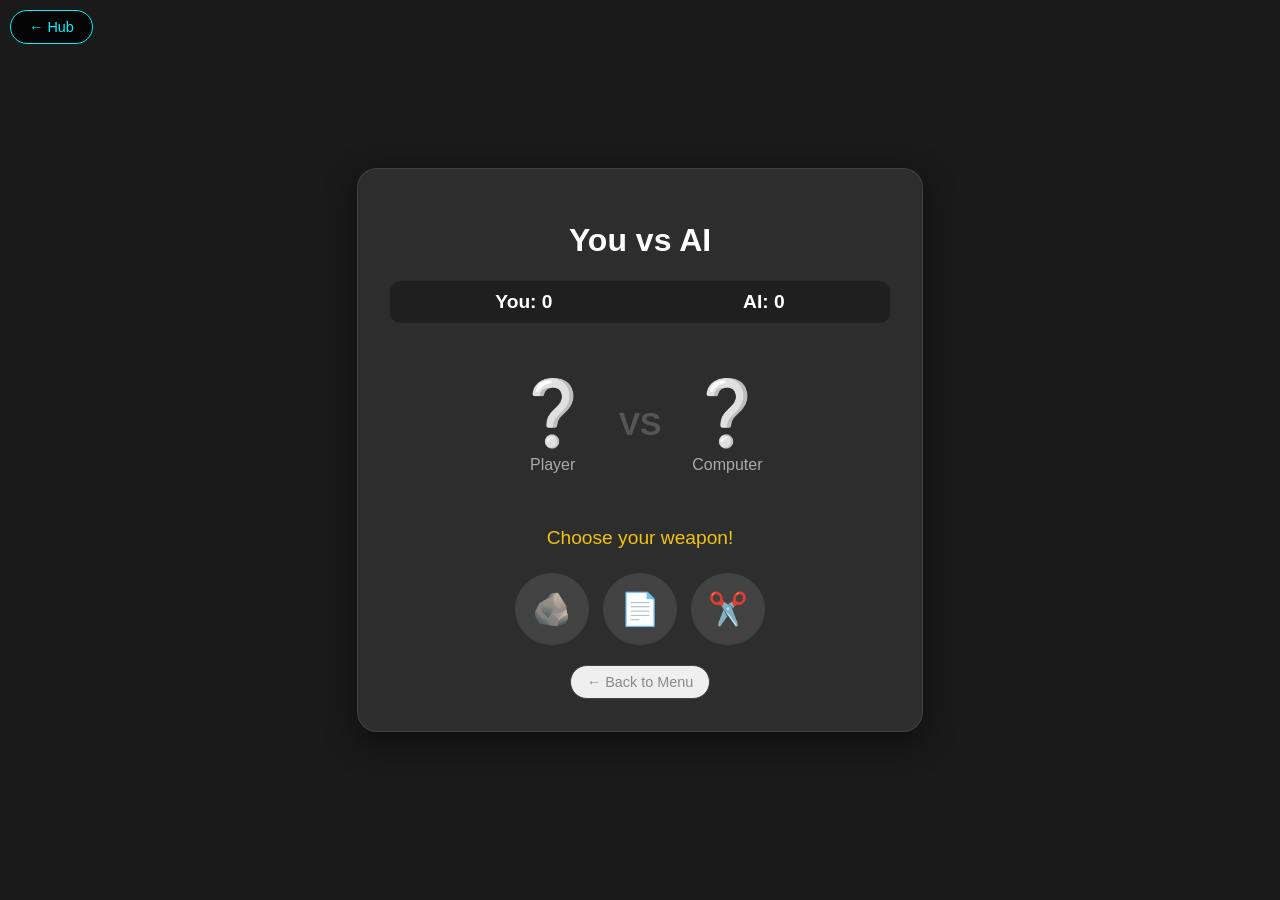
<file: site/games/rps.html>
<!DOCTYPE html>
<html lang="en">

<head>
    <script>
        // SECURITY CHECK
        // If user is not logged in, kick them to login.html
        if (localStorage.getItem('isLoggedIn') !== 'true') {
            window.parent.postMessage('spa-back','*');
        }
    </script>

    <meta charset="UTF-8">
    <meta name="viewport" content="width=device-width, initial-scale=1.0">
    <title>Rock Paper Scissors</title>
    <style>
        :root {
            --bg: #1a1a1a;
            --surface: #2d2d2d;
            --primary: #e74c3c;
            --accent: #f1c40f;
            --text: #ffffff;
        }

        body {
            background-color: var(--bg);
            color: var(--text);
            font-family: 'Segoe UI', sans-serif;
            display: flex;
            flex-direction: column;
            align-items: center;
            justify-content: center;
            min-height: 100vh;
            margin: 0;
        }

        .game-card {
            background: var(--surface);
            padding: 2rem;
            border-radius: 20px;
            box-shadow: 0 10px 30px rgba(0, 0, 0, 0.5);
            text-align: center;
            max-width: 500px;
            width: 90%;
            border: 1px solid rgba(255, 255, 255, 0.1);
        }

        .scoreboard {
            display: flex;
            justify-content: space-around;
            margin-bottom: 2rem;
            font-size: 1.2rem;
            font-weight: bold;
            background: rgba(0, 0, 0, 0.3);
            padding: 10px;
            border-radius: 10px;
        }

        .battle-area {
            display: flex;
            justify-content: center;
            align-items: center;
            /* Vertically align items */
            gap: 1rem;
            margin: 2rem 0;
            min-height: 140px;
        }

        /* Container for Emoji + Label */
        .fighter-box {
            display: flex;
            flex-direction: column;
            align-items: center;
            width: 100px;
        }

        .emoji-display {
            font-size: 4rem;
        }

        .label-text {
            margin-top: 5px;
            font-size: 1rem;
            color: #aaa;
            font-weight: 500;
        }

        .choice-btn {
            background: rgba(255, 255, 255, 0.1);
            border: 2px solid transparent;
            font-size: 2rem;
            padding: 15px;
            border-radius: 50%;
            cursor: pointer;
            transition: all 0.2s;
            margin: 0 5px;
        }

        .choice-btn:hover {
            transform: scale(1.1);
            background: rgba(255, 255, 255, 0.2);
            border-color: var(--accent);
        }

        #result-text {
            font-size: 1.2rem;
            margin: 1rem 0;
            min-height: 1.6em;
            color: var(--accent);
        }

        .back-btn {
            margin-top: 20px;
            text-decoration: none;
            color: #888;
            font-size: 0.9rem;
            border: 1px solid #444;
            padding: 8px 16px;
            border-radius: 20px;
            display: inline-block;
            transition: 0.3s;
        }

        .back-btn:hover {
            background: #444;
            color: #fff;
        }
    </style>
</head>

<body><style>#spabk{position:fixed;top:10px;left:10px;z-index:99999;background:rgba(0,0,0,0.8);color:#00f3ff;border:1px solid #00f3ff;padding:8px 18px;border-radius:20px;cursor:pointer;font-family:Segoe UI,sans-serif;font-size:.9rem;backdrop-filter:blur(5px);}#spabk:hover{background:#00f3ff;color:#000;}</style><button id="spabk" onclick="window.parent.postMessage('spa-back','*'); exitLandscapeAndRelease();">← Hub</button>

    <div class="game-card">
        <h1>You vs AI</h1>

        <div class="scoreboard">
            <div>You: <span id="user-score">0</span></div>
            <div>AI: <span id="comp-score">0</span></div>
        </div>

        <div class="battle-area">
            <div class="fighter-box">
                <div id="user-display" class="emoji-display">❔</div>
                <div id="user-label" class="label-text">Player</div>
            </div>

            <div style="font-size: 2rem; font-weight: bold; color: #555;">VS</div>

            <div class="fighter-box">
                <div id="comp-display" class="emoji-display">❔</div>
                <div id="comp-label" class="label-text">Computer</div>
            </div>
        </div>

        <p id="result-text">Choose your weapon!</p>

        <div class="controls">
            <button class="choice-btn" onclick="play(0)">🪨</button>
            <button class="choice-btn" onclick="play(1)">📄</button>
            <button class="choice-btn" onclick="play(2)">✂️</button>
        </div>

        <button class="back-btn" onclick="window.parent.postMessage('spa-back','*')">← Back to Menu</button>
    </div>

    <script>
        let userScore = 0;
        let compScore = 0;
        const options = ["Rock", "Paper", "Scissors"];
        const emojis = ["🪨", "📄", "✂️"];

        function play(userChoiceIndex) {
            const compChoiceIndex = Math.floor(Math.random() * 3);

            // Update Emojis
            document.getElementById("user-display").innerText = emojis[userChoiceIndex];
            document.getElementById("comp-display").innerText = emojis[compChoiceIndex];

            // Update Text Labels underneath
            document.getElementById("user-label").innerText = options[userChoiceIndex];
            document.getElementById("comp-label").innerText = options[compChoiceIndex];

            let message = "";

            // Logic
            if (userChoiceIndex === compChoiceIndex) {
                message = "It's a Tie!";
                document.getElementById("result-text").style.color = "white";
            }
            else if (
                (userChoiceIndex === 0 && compChoiceIndex === 2) ||
                (userChoiceIndex === 1 && compChoiceIndex === 0) ||
                (userChoiceIndex === 2 && compChoiceIndex === 1)
            ) {
                message = "You Win!";
                userScore++;
                document.getElementById("result-text").style.color = "#2ecc71";
            }
            else {
                message = "You Lose!";
                compScore++;
                document.getElementById("result-text").style.color = "#e74c3c";
            }

            document.getElementById("result-text").innerText = message;
            document.getElementById("user-score").innerText = userScore;
            document.getElementById("comp-score").innerText = compScore;
        }
    </script>
</body>

</html>
</file>
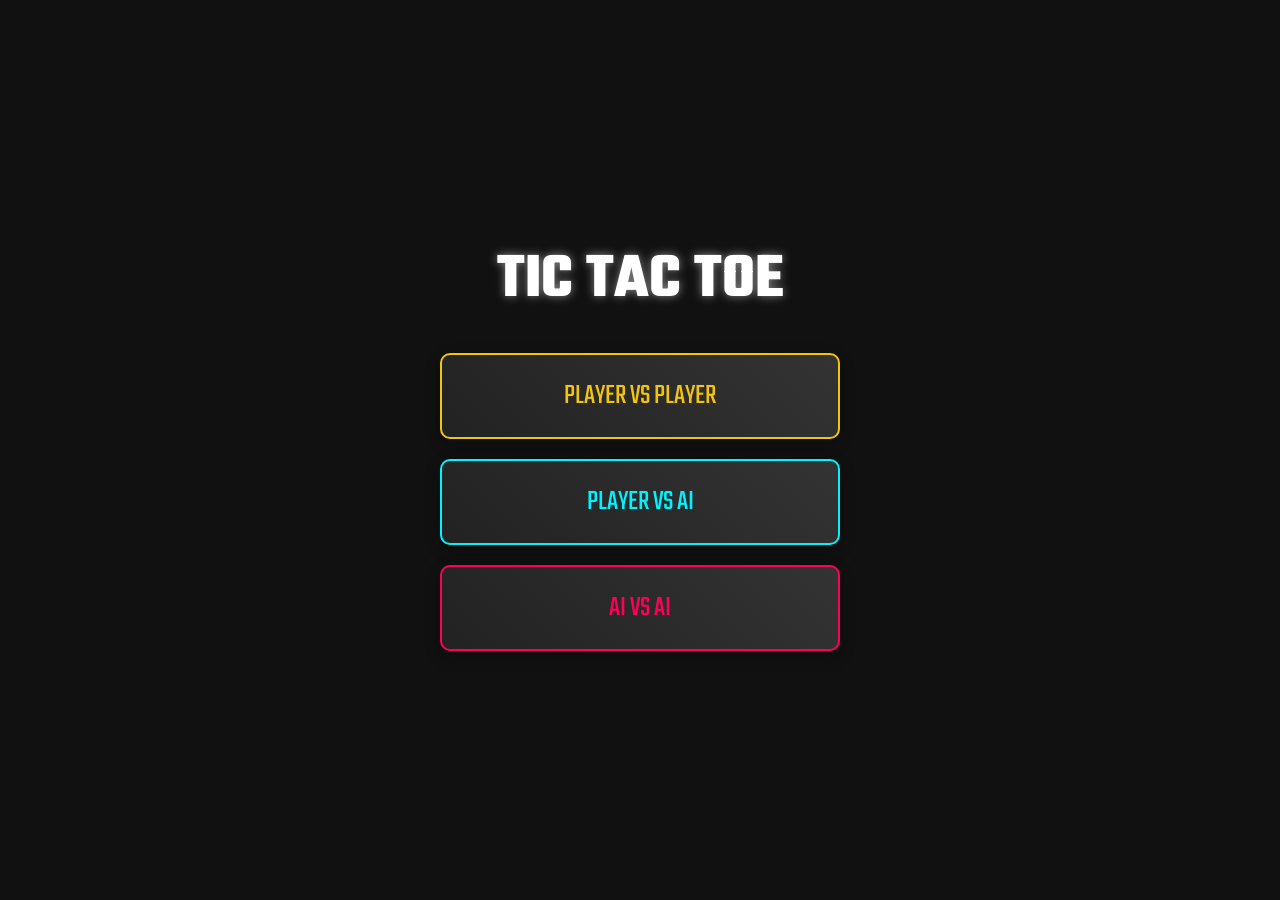
<file: site/games/ttt.html>
<!DOCTYPE html>
<html lang="en">
<head>
 <script>
        // SECURITY CHECK & FIREBASE VERIFICATION
        const storedName = localStorage.getItem('playerName');
        
        // Basic Local Check
        if (localStorage.getItem('isLoggedIn') !== 'true' || !storedName) {
            window.parent.postMessage('spa-back','*');
        } else {
            // Extra Protection: Check if user actually exists in Firebase
            const checkId = storedName.toLowerCase().trim();
            if (typeof db !== 'undefined' && db) {
                db.ref('users/' + checkId).once('value', snap => {
                    if (!snap.exists()) {
                        window.parent.postMessage({type:'notify',msg:'⛔ Access denied! Please re-login.',nt:'error'},'*');
                        localStorage.clear();
                        window.parent.postMessage('spa-back','*');
                    }
                });
            }
        }
    </script>
    
    <meta charset="UTF-8">
    <meta name="viewport" content="width=device-width, initial-scale=1.0, maximum-scale=1.0, user-scalable=no">
    <title>Tic Tac Toe</title>
    <style>
        @import url('https://fonts.googleapis.com/css2?family=Teko:wght@500;700&display=swap');

        :root {
            --bg: #111;
            --x-color: #00f3ff; /* Neon Cyan */
            --o-color: #ff0055; /* Neon Pink */
            --grid-color: #333;
            --text-color: #fff;
        }

        body {
            background-color: var(--bg);
            color: var(--text-color);
            font-family: 'Teko', sans-serif;
            margin: 0;
            height: 100vh;
            display: flex;
            flex-direction: column;
            align-items: center;
            justify-content: center;
            overflow: hidden;
            touch-action: manipulation;
        }

        /* --- MODE SELECTION SCREEN --- */
        #mode-menu {
            display: flex;
            flex-direction: column;
            gap: 20px;
            text-align: center;
            width: 100%;
            max-width: 400px;
            padding: 20px;
            animation: fadeIn 0.5s ease;
        }

        h1 {
            font-size: 4rem;
            margin: 0 0 20px 0;
            text-shadow: 0 0 10px rgba(255,255,255,0.5);
            line-height: 1;
        }

        .mode-btn {
            background: linear-gradient(45deg, #222, #333);
            border: 2px solid #555;
            color: white;
            padding: 20px;
            font-size: 1.8rem;
            font-family: 'Teko', sans-serif;
            cursor: pointer;
            border-radius: 10px;
            transition: 0.2s;
            text-transform: uppercase;
            box-shadow: 0 5px 15px rgba(0,0,0,0.3);
        }

        .mode-btn:active { transform: scale(0.96); }

        /* Specific Colors for Modes */
        .btn-pvp { border-color: #f1c40f; color: #f1c40f; } /* Yellow */
        .btn-ai { border-color: #00f3ff; color: #00f3ff; } /* Cyan */
        .btn-sim { border-color: #ff0055; color: #ff0055; } /* Pink */

        /* --- GAME SCREEN --- */
        #game-screen {
            display: none; /* Hidden by default */
            flex-direction: column;
            align-items: center;
            width: 100%;
        }

        .status {
            font-size: 2rem;
            margin-bottom: 20px;
            height: 40px;
            color: #ccc;
        }

        .board {
            display: grid;
            grid-template-columns: repeat(3, 1fr);
            gap: 10px;
            background-color: var(--bg);
            padding: 10px;
            border-radius: 15px;
            box-shadow: 0 0 30px rgba(0,0,0,0.5);
        }

        .cell {
            width: 90px;
            height: 90px;
            background-color: #1a1a1a;
            border-radius: 10px;
            display: flex;
            align-items: center;
            justify-content: center;
            font-size: 4rem;
            font-weight: bold;
            cursor: pointer;
            box-shadow: inset 0 0 10px rgba(0,0,0,0.5);
            transition: background 0.2s;
        }

        /* Cell States */
        .cell.x { color: var(--x-color); text-shadow: 0 0 15px var(--x-color); }
        .cell.o { color: var(--o-color); text-shadow: 0 0 15px var(--o-color); }
        .cell:active { background-color: #252525; }

        /* WIN ANIMATION KEYFRAMES */
        @keyframes winPulse {
            0% { transform: scale(1); filter: brightness(1); }
            50% { transform: scale(1.05); filter: brightness(1.5); box-shadow: 0 0 20px currentColor; }
            100% { transform: scale(1); filter: brightness(1); }
        }

        .cell.win-highlight {
            animation: winPulse 0.8s ease-in-out infinite;
            background-color: #333;
            border: 2px solid white;
            z-index: 10; /* Bring to front */
        }

        /* Controls */
        .controls {
            margin-top: 30px;
            display: flex;
            gap: 20px;
        }

        .ctrl-btn {
            padding: 10px 20px;
            font-size: 1.2rem;
            font-family: 'Teko', sans-serif;
            border: none;
            border-radius: 5px;
            cursor: pointer;
            background: #444;
            color: white;
        }

        .btn-back { background: #e74c3c; }
        .btn-reset { background: #3498db; }

        /* Menu Link */
        .main-menu-link {
            margin-top: 30px;
            color: #666;
            text-decoration: none;
            font-size: 1.2rem;
            border-bottom: 1px solid #444;
        }

        @keyframes fadeIn {
            from { opacity: 0; transform: translateY(20px); }
            to { opacity: 1; transform: translateY(0); }
        }
    </style>
</head>
<body>

    <div id="mode-menu">
        <h1>TIC TAC TOE</h1>
        <button class="mode-btn btn-pvp" onclick="startGame('PvP')">Player vs Player</button>
        <button class="mode-btn btn-ai" onclick="startGame('PvAI')">Player vs AI</button>
        <button class="mode-btn btn-sim" onclick="startGame('AIvAI')">AI vs AI</button>
 <!--       
        <button class="main-menu-link" onclick="window.parent.postMessage('spa-back','*')">← Main Menu</button> -->
    </div>

    <div id="game-screen">
        <div class="status" id="status-text">Player X's Turn</div>
        
        <div class="board" id="board">
            <div class="cell" onclick="handleCellClick(0)"></div>
            <div class="cell" onclick="handleCellClick(1)"></div>
            <div class="cell" onclick="handleCellClick(2)"></div>
            <div class="cell" onclick="handleCellClick(3)"></div>
            <div class="cell" onclick="handleCellClick(4)"></div>
            <div class="cell" onclick="handleCellClick(5)"></div>
            <div class="cell" onclick="handleCellClick(6)"></div>
            <div class="cell" onclick="handleCellClick(7)"></div>
            <div class="cell" onclick="handleCellClick(8)"></div>
        </div>

        <div class="controls">
            <button class="ctrl-btn btn-back" onclick="showMenu()">Change Mode</button>
            <button class="ctrl-btn btn-reset" onclick="resetGame()">Restart</button>
        </div>
    </div>

    <script>
        // --- GAME VARIABLES ---
        let boardState = ["", "", "", "", "", "", "", "", ""];
        let currentPlayer = "X";
        let gameActive = true;
        let currentMode = ""; // 'PvP', 'PvAI', 'AIvAI'
        
        const statusText = document.getElementById("status-text");
        const cells = document.querySelectorAll(".cell");
        const modeMenu = document.getElementById("mode-menu");
        const gameScreen = document.getElementById("game-screen");

        const winningConditions = [
            [0, 1, 2], [3, 4, 5], [6, 7, 8], // Rows
            [0, 3, 6], [1, 4, 7], [2, 5, 8], // Cols
            [0, 4, 8], [2, 4, 6]             // Diagonals
        ];

        // --- NAVIGATION ---
        function startGame(mode) {
            currentMode = mode;
            modeMenu.style.display = "none";
            gameScreen.style.display = "flex";
            resetGame();

            if (currentMode === 'AIvAI') {
                statusText.innerText = "Simulation Started...";
                setTimeout(makeAIMove, 500); // Start the AI loop
            }
        }

        function showMenu() {
            gameActive = false; // Stop any running AI
            gameScreen.style.display = "none";
            modeMenu.style.display = "flex";
        }

        // --- GAME LOGIC ---
        
        function handleCellClick(index) {
            // If game over, cell taken, or it's AI turn (in AI modes), ignore click
            if (!gameActive || boardState[index] !== "") return;
            
            // In AIvAI, humans can't click
            if (currentMode === 'AIvAI') return;

            // Make Move
            makeMove(index, currentPlayer);

            // If game still active...
            if (gameActive) {
                if (currentMode === 'PvAI') {
                    // Lock board, wait for AI
                    setTimeout(makeAIMove, 600);
                }
            }
        }

        function makeMove(index, player) {
            boardState[index] = player;
            cells[index].innerText = player;
            cells[index].classList.add(player.toLowerCase()); // Add class 'x' or 'o' for color

            // Check for Win
            let winningLine = checkWin();
            if (winningLine) {
                statusText.innerText = `${player} Wins!`;
                statusText.style.color = player === 'X' ? 'var(--x-color)' : 'var(--o-color)';
                
                // --- APPLY WIN ANIMATION ---
                winningLine.forEach(idx => {
                    cells[idx].classList.add("win-highlight");
                });
                
                gameActive = false;
                return;
            }

            if (!boardState.includes("")) {
                statusText.innerText = "It's a Draw!";
                statusText.style.color = '#fff';
                gameActive = false;
                return;
            }

            // Switch Player
            currentPlayer = currentPlayer === "X" ? "O" : "X";
            statusText.innerText = `${currentPlayer}'s Turn`;
            statusText.style.color = '#ccc';
        }

        function makeAIMove() {
            if (!gameActive) return;

            let moveIndex = getBestMove();
            makeMove(moveIndex, currentPlayer);

            // If Simulation Mode, trigger next move loop
            if (currentMode === 'AIvAI' && gameActive) {
                let delay = Math.random() * 500 + 500; // Random delay 0.5s - 1s
                setTimeout(makeAIMove, delay); 
            }
        }

        function resetGame() {
            boardState = ["", "", "", "", "", "", "", "", ""];
            gameActive = true;
            currentPlayer = "X";
            statusText.innerText = "Player X's Turn";
            statusText.style.color = '#ccc';
            
            cells.forEach(cell => {
                cell.innerText = "";
                // Remove all classes to reset color and animation
                cell.classList.remove("x", "o", "win-highlight");
            });

            // If restarting AI vs AI
            if (currentMode === 'AIvAI') {
                setTimeout(makeAIMove, 500);
            }
        }

        // Returns Array of winning indices [0, 1, 2] OR null if no win
        function checkWin() {
            for (let condition of winningConditions) {
                let [a, b, c] = condition;
                if (boardState[a] && boardState[a] === boardState[b] && boardState[a] === boardState[c]) {
                    return condition; 
                }
            }
            return null;
        }

        // --- SIMPLE AI LOGIC ---
        function getBestMove() {
            // 1. Try to Win
            let winMove = findWinningMove(currentPlayer);
            if (winMove !== -1) return winMove;

            // 2. Block Opponent
            let opponent = currentPlayer === "X" ? "O" : "X";
            let blockMove = findWinningMove(opponent);
            if (blockMove !== -1) return blockMove;

            // 3. Take Center if open
            if (boardState[4] === "") return 4;

            // 4. Take Random available
            let available = [];
            boardState.forEach((cell, index) => {
                if (cell === "") available.push(index);
            });
            return available[Math.floor(Math.random() * available.length)];
        }

        function findWinningMove(player) {
            for (let condition of winningConditions) {
                let [a, b, c] = condition;
                // Check if 2 spots are 'player' and 1 is empty
                if (boardState[a] === player && boardState[b] === player && boardState[c] === "") return c;
                if (boardState[a] === player && boardState[c] === player && boardState[b] === "") return b;
                if (boardState[b] === player && boardState[c] === player && boardState[a] === "") return a;
            }
            return -1;
        }

    </script>
</body>

</html>
</file>
